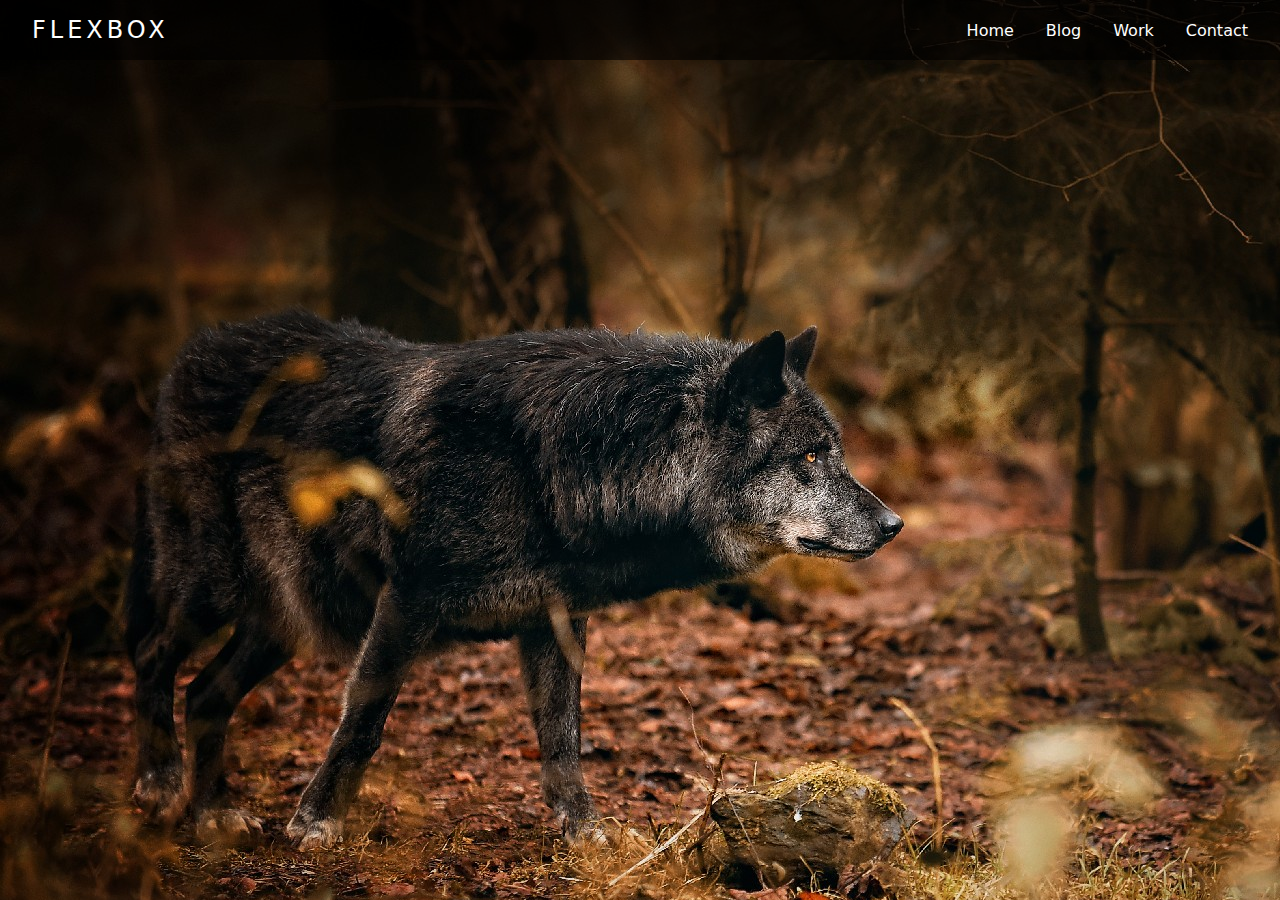
<file: Flexbox-Level-1_2/index.html>
<!DOCTYPE html>
<html lang="de">
  <head>
    <meta charset="UTF-8" />
    <meta http-equiv="X-UA-Compatible" content="IE=edge" />
    <meta name="viewport" content="width=device-width,initial-scale=1.0" />
    <link rel="stylesheet" href="./assets/css/style.css" />
    <title>Flexbox-Level-1_2</title>
  </head>
  <body>
    <header>
      <h2>FLEXBOX</h2>
      <ul>
        <li>Home</li>
        <li>Blog</li>
        <li>Work</li>
        <li>Contact</li>
      </ul>
    </header>
  </body>
</html>
</file>
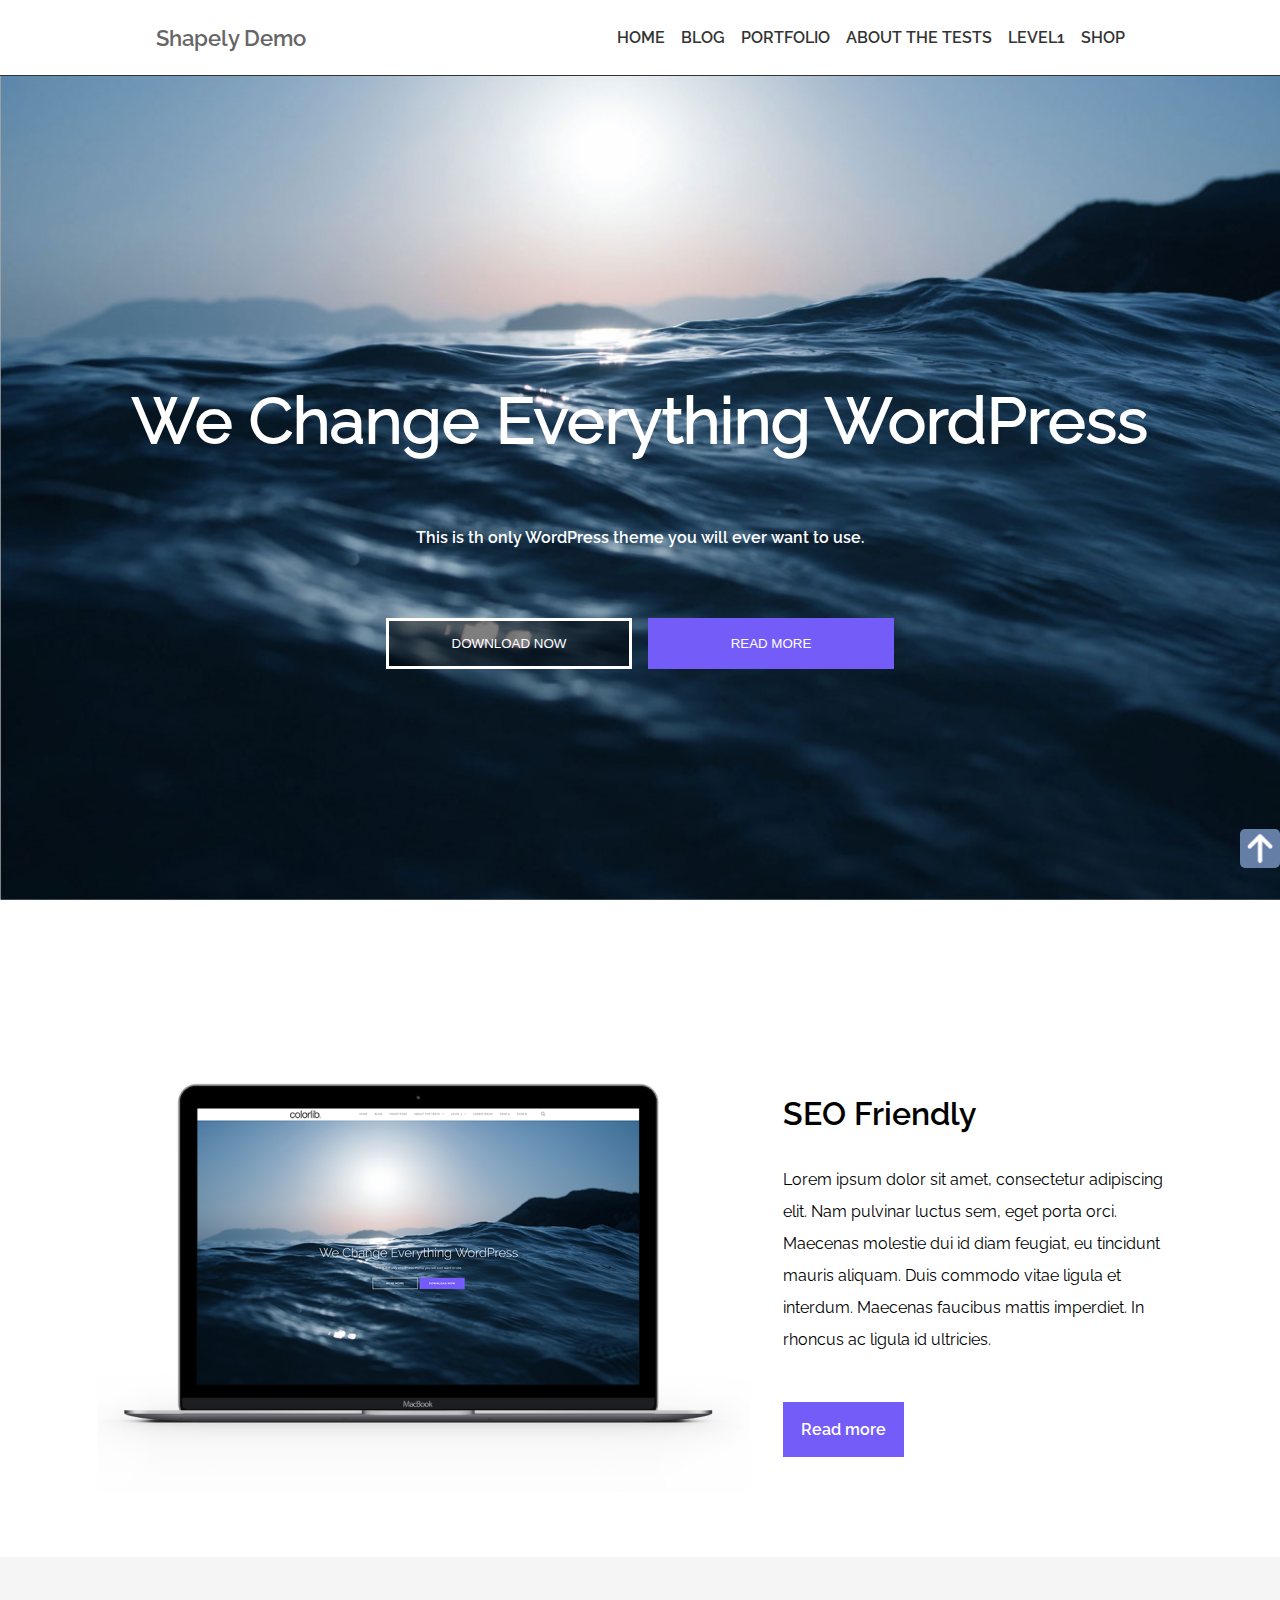
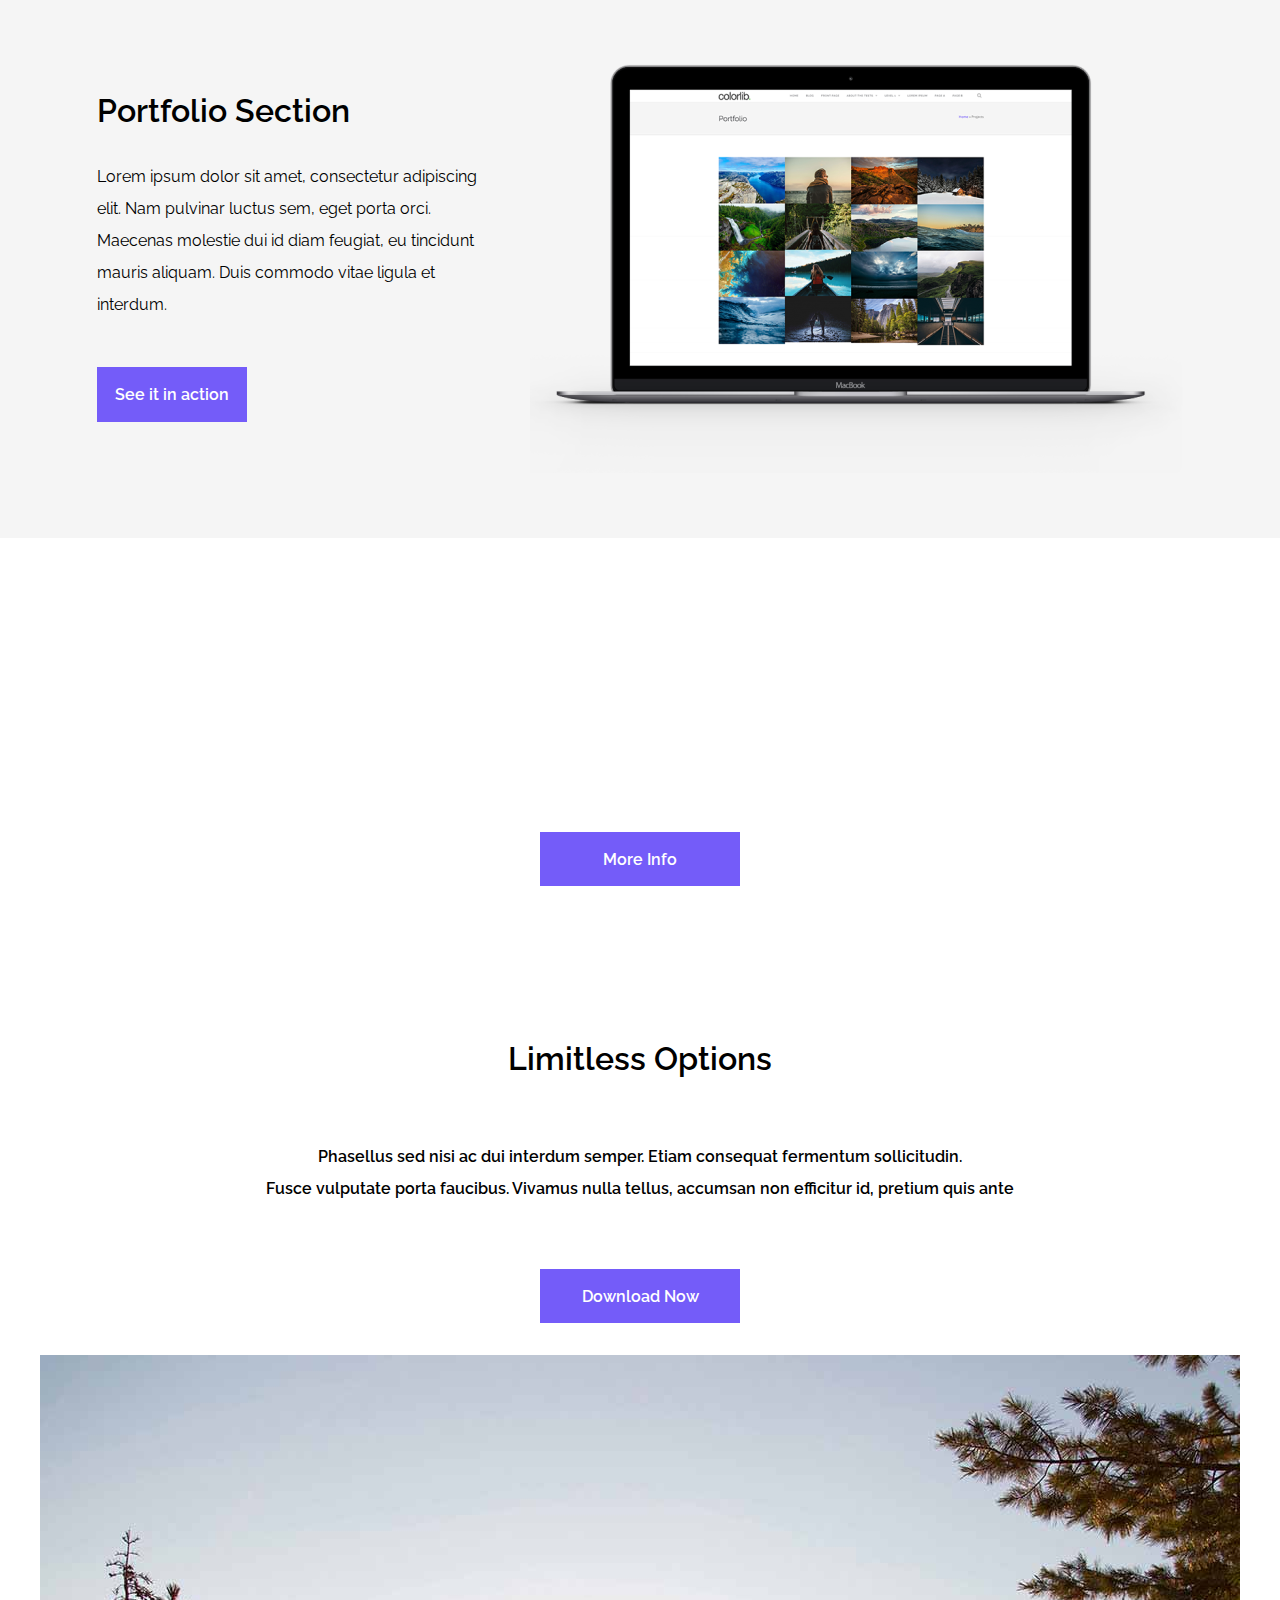
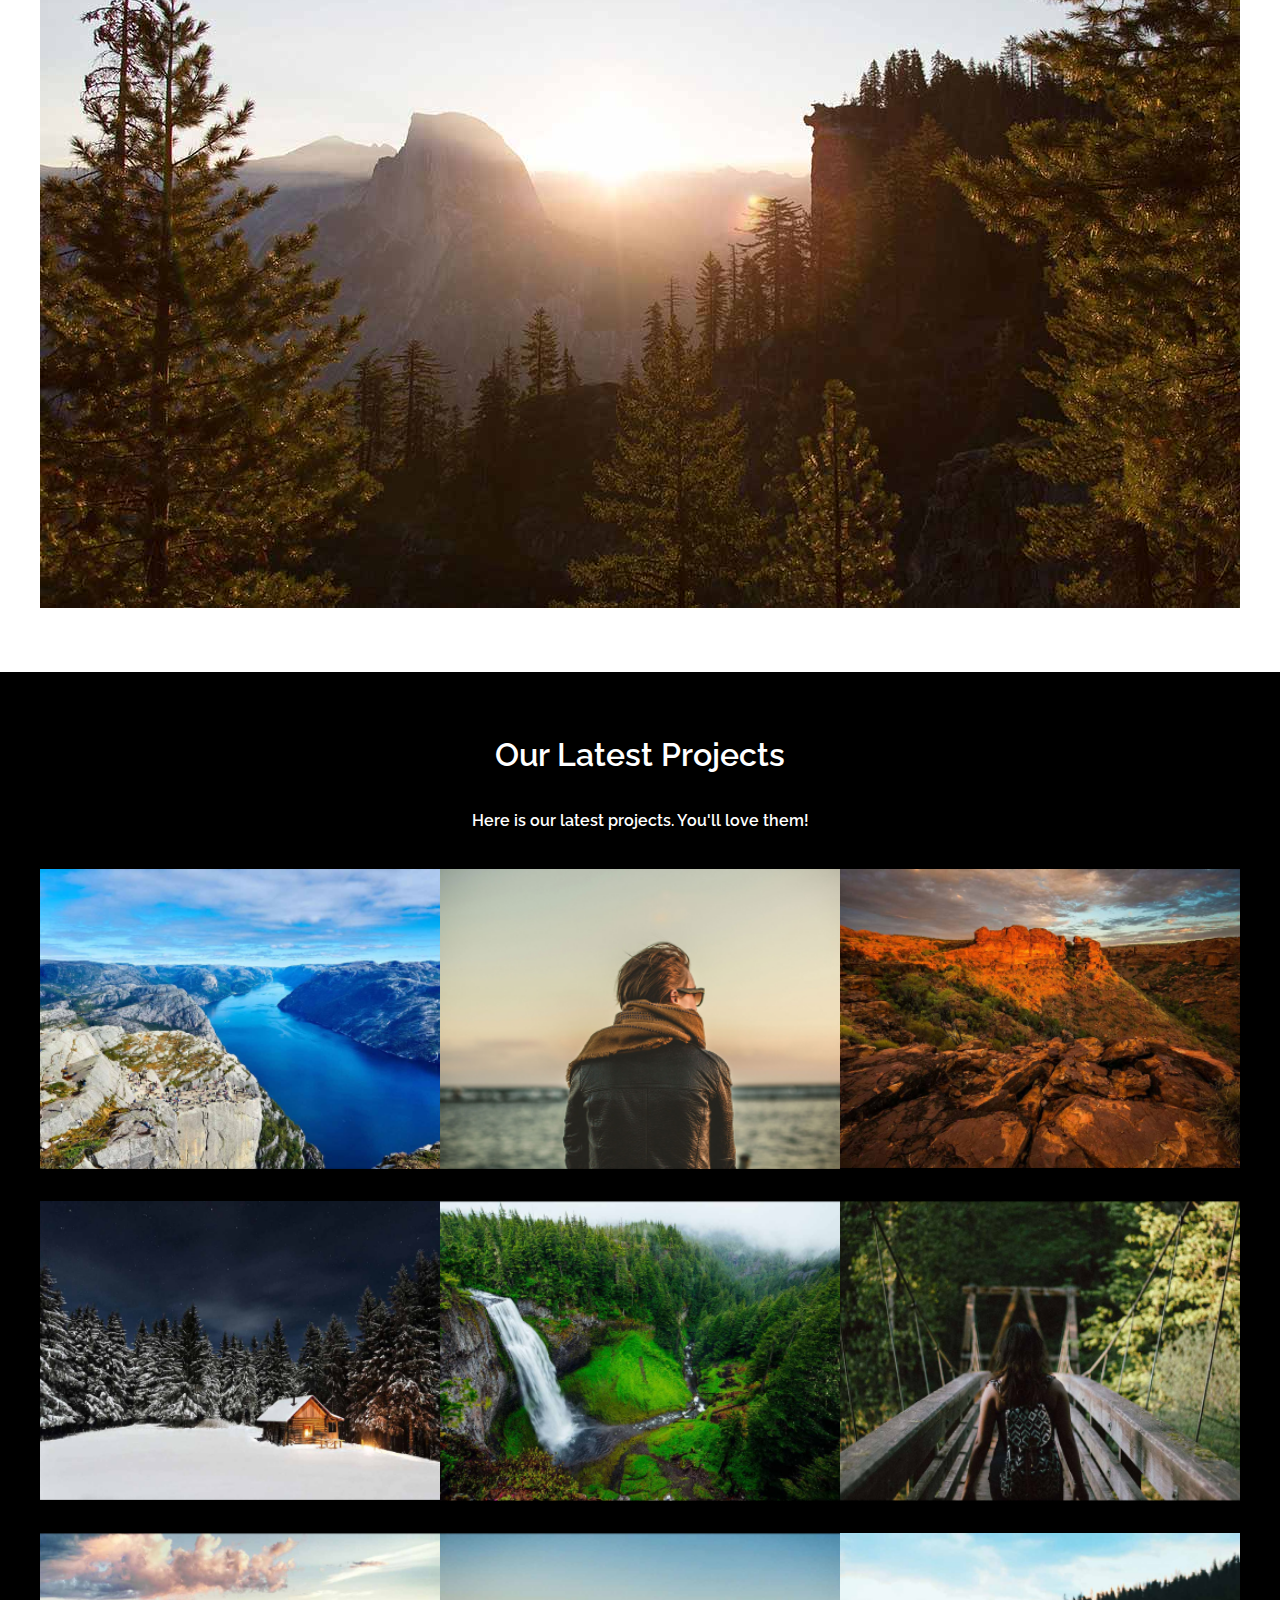
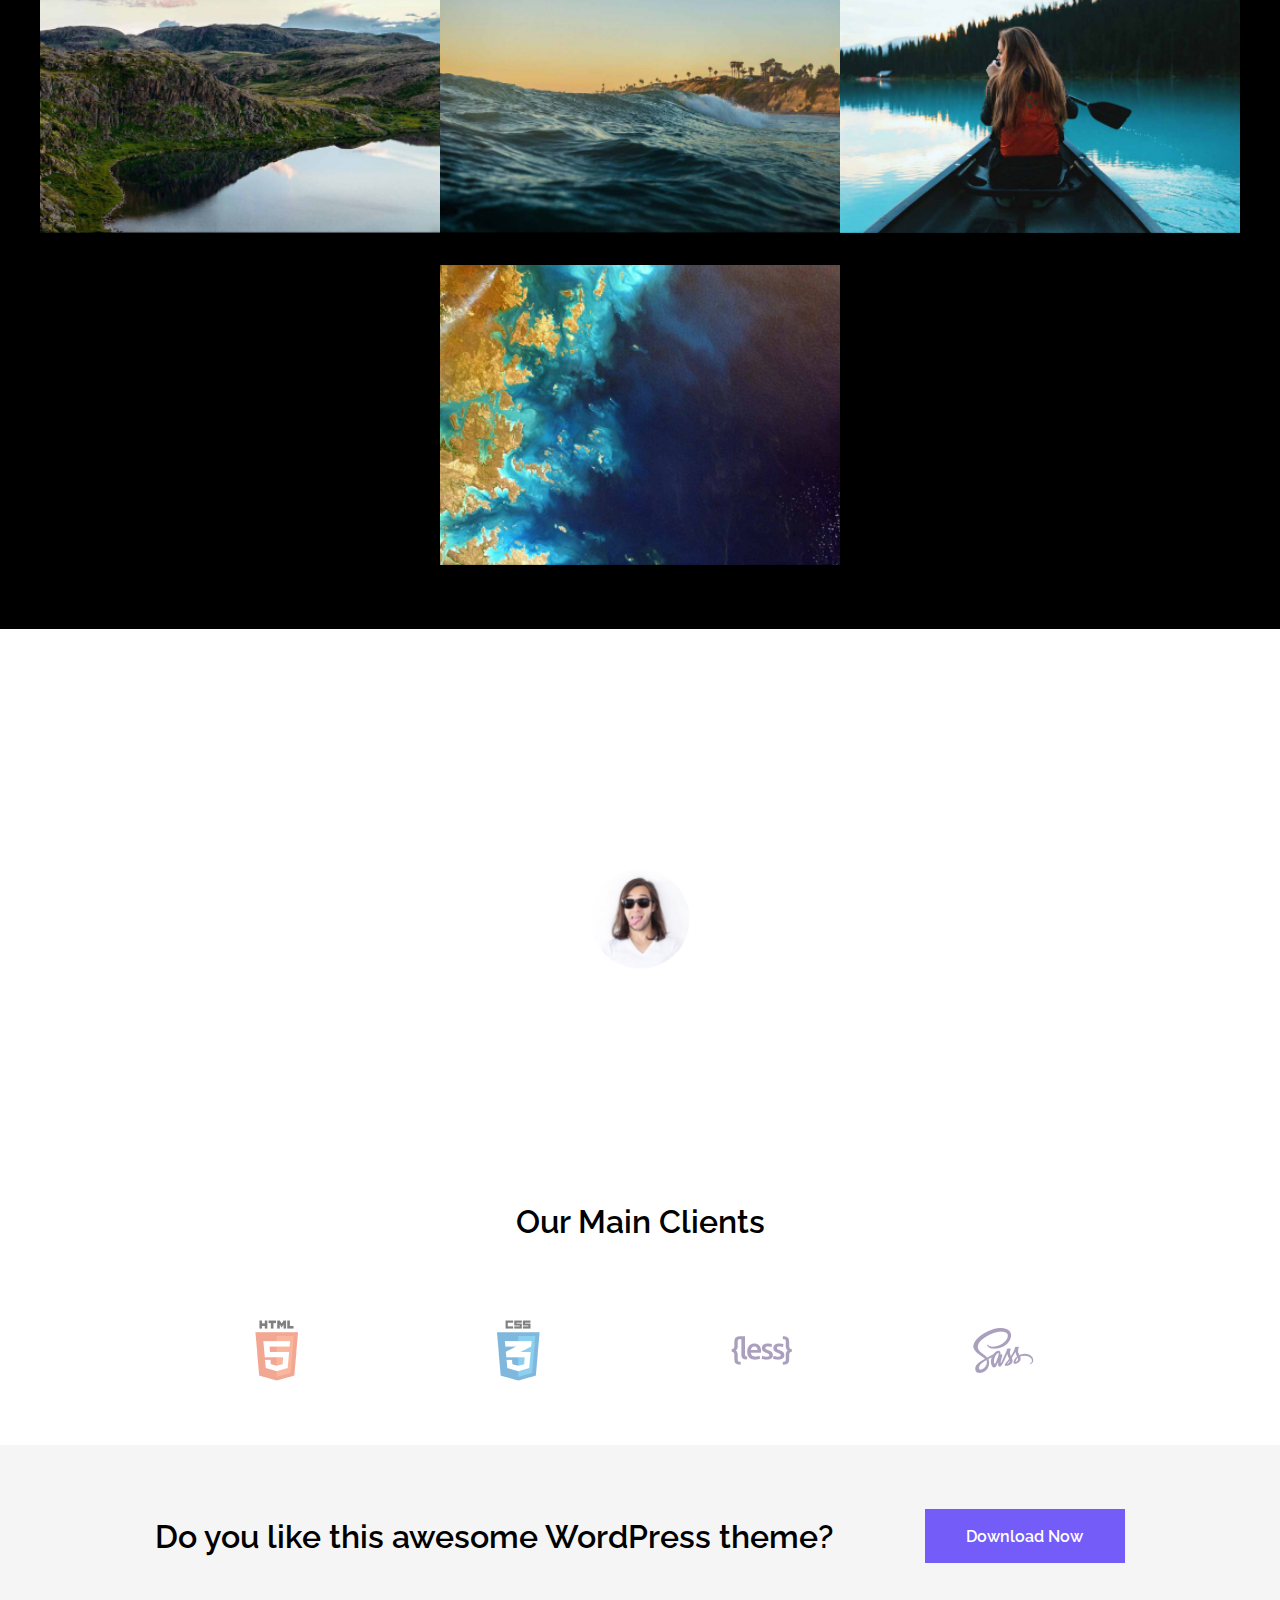
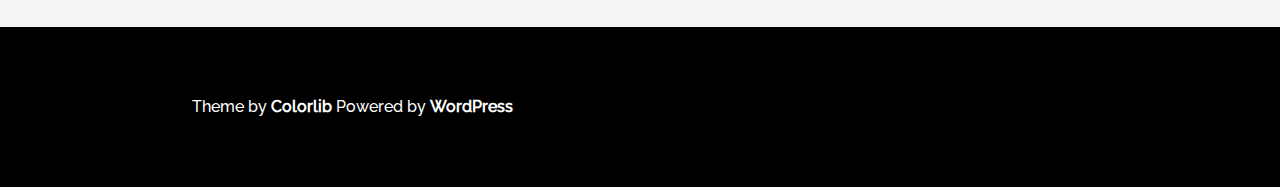
<file: Flexbox-Level-3_1/index.html>
<!DOCTYPE html>
<html lang="de">
  <head>
    <meta charset="UTF-8" />
    <meta http-equiv="X-UA-Compatible" content="IE=edge" />
    <meta name="viewport" content="width=device-width,initial-scale=1.0" />
    <link rel="stylesheet" href="./assets/css/style.css" />
    <script src="./assets/js/main.js" defer></script>
    <title>Flexbox-Level-2_2</title>
  </head>
  <body id="top">
    <header>
      <nav>
        <a href="#" class="logo">Shapely Demo</a>
        <ul>
          <li><a href="#home">HOME</a></li>
          <li><a href="#blog">BLOG</a></li>
          <li><a href="#portfolio">PORTFOLIO</a></li>
          <li><a href="#About-the-tests">ABOUT THE TESTS</a></li>
          <li><a href="#LEVEL1">LEVEL1 </a></li>
          <li><a href="#SHOP">SHOP </a></li>
        </ul>
      </nav>
    </header>
    <div class="container">
      <h1>We Change Everything WordPress</h1>
      <p>This is th only WordPress theme you will ever want to use.</p>
      <div class="btn_box">
        <a class="download" href="#">
          <button>Download Now</button>
        </a>
        <a class="readmore" href="#">
          <button>Read more</button>
        </a>
      </div>
    </div>
    <section class="row_white d-flex justify-center align-center">
      <img
        src="./assets/img/macbook-preview-flexible.png"
        width="653"
        height="453"
        alt="Macbook-Preview"
        title="Macbook-Preview"
        aria-label="Macbook-Preview"
      />
      <div class="box_column">
        <h2>SEO Friendly</h2>
        <p>
          Lorem ipsum dolor sit amet, consectetur adipiscing elit. Nam pulvinar
          luctus sem, eget porta orci. Maecenas molestie dui id diam feugiat, eu
          tincidunt mauris aliquam. Duis commodo vitae ligula et interdum.
          Maecenas faucibus mattis imperdiet. In rhoncus ac ligula id ultricies.
        </p>
        <a class="readmore btn_purple btn_bw" href="#"> Read more </a>
      </div>
    </section>
    <section class="row_grey d-flex justify-center align-center">
      <div class="box_column">
        <h2>Portfolio Section</h2>
        <p>
          Lorem ipsum dolor sit amet, consectetur adipiscing elit. Nam pulvinar
          luctus sem, eget porta orci. Maecenas molestie dui id diam feugiat, eu
          tincidunt mauris aliquam. Duis commodo vitae ligula et interdum.
        </p>
        <a class="readmore btn_purple btn_bw" href="#"> See it in action </a>
      </div>
      <img
        src="./assets/img/flexible-portfolio.png"
        width="653"
        height="453"
        alt="Flexible Portfolio"
        title="Flexible Portfolio"
        aria-label="Flexible Portfolio"
      />
    </section>
    <section class="parallax d-flex justify-center align-center flex-column">
      <h1>Small Parallax Section</h1>
      <p>
        Lorem ipsum dolor sit amet, consectetur adipiscing elit. Vivamus
        imperdiet rhoncus porta. <br />
        Ut quis sem quis purus lobortis dictum. Aliquam nec dignissim nisl.
        Vivamus cursus feugiat sapien, eget tincidunt leo ornare quis.
      </p>
      <a class="readmore btn_purple" href="#"> More Info </a>
    </section>
    <section
      class="row_white d-flex justify-center align-center flex-column text-center pt-4"
    >
      <h2>Limitless Options</h2>
      <p class="p-4">
        Phasellus sed nisi ac dui interdum semper. Etiam consequat fermentum
        sollicitudin. <br />
        Fusce vulputate porta faucibus. Vivamus nulla tellus, accumsan non
        efficitur id, pretium quis ante
      </p>
      <a class="readmore btn_purple btn_bw mb-2" href="#">Download Now</a>
      <img
        src="./assets/img/sunset.jpg"
        width="1200"
        height="853"
        alt="Macbook-Preview"
        title="Macbook-Preview"
        aria-label="Macbook-Preview"
      />
    </section>
    <section class="row-white bg-black text-center pt-4">
      <h2 class="mb-2">Our Latest Projects</h2>
      <p class="mb-2">Here is our latest projects. You'll love them!</p>
      <div class="pic_flex d-flex wrap justify-center align-center">
        <div class="picture_sm">
          <img
            src="./assets/img/photo-1443890484047-5eaa67d1d630-1.png"
            width="371"
            height="269"
            alt="Aussicht"
            title="Aussicht"
            aria-label="Aussicht"
          />
        </div>
        <div class="picture_sm">
          <img
            src="./assets/img/photo-1422568374078-27d3842ba676-1.png"
            width="386"
            height="269"
            alt="Mensch am Strand"
            title="Mensch am Strand"
            aria-label="Mensch am Strand"
          />
        </div>
        <div class="picture_sm">
          <img
            src="./assets/img/photo-1447834353189-91c48abf20e1-1-1.png"
            width="386"
            height="275"
            alt="Berglandschaft zur goldenen Stunde"
            title="Berglandschaft zur goldenen Stunde"
            aria-label="Berglandschaft zur goldenen Stunde"
          />
        </div>
        <div class="picture_sm">
          <img
            src="./assets/img/photo-1447877085163-3cce903855cd-1.png"
            width="371"
            height="275"
            alt="Schneelandschaft"
            title="Schneelandschaft"
            aria-label="Schneelandschaft"
          />
        </div>
        <div class="picture_sm">
          <img
            src="./assets/img/photo-1447958374760-1ce70cf11ee3-1-1.png"
            width="371"
            height="275"
            alt="Wasserfall in den Bergen"
            title="Wasserfall in den Bergen"
            aria-label="Wasserfall in den Bergen"
          />
        </div>
        <div class="picture_sm">
          <img
            src="./assets/img/photo-1430329429612-babb42f88673-1-1.png"
            width="368"
            height="270"
            alt="Holzbr&uuml;cke"
            title="Holzbr&uuml;cke"
            aria-label="Holzbr&uuml;cke"
          />
        </div>
        <div class="picture_sm">
          <img
            src="./assets/img/photo-1449057528837-7ca097b3520c-1-1.png"
            width="386"
            height="275"
            alt="Aussicht auf einen See"
            title="Aussicht auf einen See"
            aria-label="Aussicht auf einen See"
          />
        </div>
        <div class="picture_sm">
          <img
            src="./assets/img/photo-1449168013943-3a15804bb41c-1-1.png"
            width="371"
            height="270"
            alt="Meer mit Wellen"
            title="Meer mit Wellen"
            aria-label="Meer mit Wellen"
          />
        </div>
        <div class="picture_sm">
          <img
            src="./assets/img/photo-1448518184296-a22facb4446f-1-1.png"
            width="371"
            height="269"
            alt="Frau im Boot auf einem See"
            title="Frau im Boot auf einem See"
            aria-label="Frau im Boot auf einem See"
          />
        </div>
        <div class="picture_sm">
          <img
            src="./assets/img/photo-1451186859696-371d9477be93-1-1.png"
            width="386"
            height="269"
            alt="Luftaufnahme"
            title="Luftaufnahme"
            aria-label="Luftaufnahme"
          />
        </div>
      </div>
    </section>
    <section
      class="parallax parallax-sun-down d-flex justify-center align-center flex-column"
    >
      <h2 class="mb-2">What Our Customers Say</h2>
      <p>
        Integer ut rutrum nulla, sit amet fringilla nisi. Nam nisl velit,
        vehicula at nibh sed, porttitor sollicitudin ante. <br />
        Sed justo augue, vestibulum ut efficitur vitae, euismod et justo. Mauris
        sed mattis ante. Ut ligula lectus, consequat vitae neque ac, gravida
        hendrerit ante.
      </p>
      <img
        class="mb-2"
        src="./assets/img/mike-muller-150x150.png"
        width="100"
        height="100"
        alt="Mike Muller"
        title="Mike Muller"
        aria-label="Mike Muller"
      />
      <p>John Doe</p>
    </section>
    <section
      class="row-white d-flex flex-column justify-center align-center wrap text-center p-4"
    >
      <h2 class="mb-2">Our Main Clients</h2>
      <div class="icon_box d-flex evenly align-center">
        <img
          src="./assets/img/html5-logo.png"
          width="61"
          height="61"
          alt="HTML5-Logo"
          title="HTML5-Logo"
          aria-label="HTML5-Logo"
        />
        <img
          src="./assets/img/css-logo.png"
          width="61"
          height="61"
          alt="CSS-Logo"
          title="CSS-Logo"
          aria-label="CSS-Logo"
        />
        <img
          src="./assets/img/less-logo.png"
          width="61"
          height="61"
          alt="Less-Logo"
          title="Less-Logo"
          aria-label="Less-Logo"
        />
        <img
          src="./assets/img/sass-logo.png"
          width="61"
          height="61"
          alt="Sass-Logo"
          title="Sass-Logo"
          aria-label="Sass-Logo"
        />
      </div>
    </section>
    <section class="row_grey d-flex flex-row justify-center align-center">
      <h2>Do you like this awesome WordPress theme?</h2>
      <a class="readmore btn_purple btn_bw" href="#">Download Now</a>
    </section>
    <footer class="d-flex bg-black align-center justify-start">
      <p>
        Theme by <strong>Colorlib</strong> Powered by <strong>WordPress</strong>
      </p>
    </footer>
    <a href="#top"
      ><img
        class="to_top"
        width="40"
        height="39"
        src="./assets/img/top.jpg"
        alt="Nach-Oben-Button"
        title="Nach-Oben-Button"
        aria-label="Nach-Oben-Button"
    /></a>
  </body>
</html>
</file>
<file: Flexbox-Level-1_2/assets/css/style.css>
* {
  margin: 0;
  padding: 0;
  box-sizing: border-box;
}

:root {
  --color_black: #000000;
  --color_white: #ffffff;
}

html {
  font-family: system-ui, -apple-system, BlinkMacSystemFont, 'Segoe UI', Roboto,
    Oxygen, Ubuntu, Cantarell, 'Open Sans', 'Helvetica Neue', sans-serif;
}

body {
  width: 100%;
  background: url('../img/001-003-024-Schoenberger-2963Fkl.jpg') no-repeat;
  object-fit: cover;
}

header {
  background-color: rgba(0, 0, 0, 0.6);
  display: flex;
  justify-content: space-between;
  align-items: center;
  padding: 1rem 2rem;
}

header h2,
header ul li {
  color: var(--color_white);
}

header ul {
  display: flex;
  gap: 2rem;
  list-style: none;
}

header h2 {
  font-weight: 400;
  letter-spacing: 4px;
}
</file>
<file: Flexbox-Level-3_1/assets/css/style.css>
@font-face {
  font-family: 'Raleway-Medium';
  src: url('../fonts/Raleway-Medium.ttf');
}

@font-face {
  font-family: 'Raleway-Regular';
  src: url('../fonts/Raleway-Regular.ttf');
}

@font-face {
  font-family: 'Raleway-Semibold';
  src: url('../fonts/Raleway-SemiBold.ttf');
}

* {
  margin: 0;
  padding: 0;
  box-sizing: border-box;
}

:root {
  --color_black: #000000;
  --color_white: #ffffff;
  --color_darkgrey: #333;
  --color_lightgrey: #666;
  --color_simple_grey: #f5f5f5;
  --color_blue: #337ab7;
  --color_purple: #745cf9;
  --transition: 0.4s ease-in-out;
}

html {
  font-family: 'Raleway-Semibold', sans-serif;
  scroll-behavior: smooth;
}

.d-flex {
  display: flex;
}

.justify-center {
  justify-content: center;
}

.justify-start {
  justify-content: flex-start;
}

.evenly {
  justify-content: space-evenly;
}

.gap-4 {
  gap: 4rem;
}

.align-center {
  align-items: center;
}

.flex-column {
  flex-direction: column;
}

.flex-row {
  flex-direction: row;
}

.wrap {
  flex-wrap: wrap;
}

.text-center {
  text-align: center;
}

.mb-2 {
  margin-bottom: 2rem;
}

.p-4 {
  padding: 4rem;
}

.pt-4 {
  padding-top: 4rem;
}

body {
  background-color: var(--color_white);
}

h2 {
  display: inline-block;
  font-size: clamp(1.4rem, 5vw, 2rem);
}

p {
  line-height: 2;
}

a {
  text-decoration: none;
}

header {
  display: flex;
  justify-content: space-between;
  align-items: center;
  height: 76px;
  position: sticky;
  top: 0;
  background-color: var(--color_white);
  border-bottom: 1px solid var(--color_darkgrey);
}

header nav {
  width: 100%;
  display: flex;
  justify-content: space-around;
  align-items: center;
}

header .logo {
  font-size: 1.4rem;
  color: var(--color_lightgrey);
  cursor: pointer;
  transition: var(--transition);
}

header .logo:hover {
  color: var(--color_darkgrey);
}

header nav ul {
  display: flex;
  align-items: center;
  gap: 1rem;
  list-style: none;
}

header nav ul li a {
  color: var(--color_darkgrey);
  transition: var(--transition);
}

header nav ul li a:hover {
  color: var(--color_blue);
}

.container {
  display: flex;
  justify-content: center;
  align-items: center;
  flex-direction: column;
  height: 100vh;
  gap: 4rem;
  background: url('../img/waves_bg.jpg') no-repeat;
  background-attachment: fixed;
  background-size: cover;
  color: var(--color_white);
}

.container h1 {
  font-family: 'Raleway-Regular', sans-serif;
  font-weight: 600;
  font-size: 4rem;
}

.container .btn_box {
  display: flex;
  justify-content: center;
  align-items: center;
  gap: 1rem;
}

button {
  width: 15rem;
  padding: 15px 60px;
  text-align: center;
  background-color: transparent;
  text-transform: uppercase;
  color: var(--color_white);
  border: none;
  cursor: pointer;
}

.download {
  background-color: rgba(0, 0, 0, 0.5);
  border: 3px solid var(--color_white);
  transition: var(--transition);
}

.download:hover {
  border: 3px solid var(--color_purple);
  background-color: var(--color_purple);
}

.readmore {
  border: 3px solid var(--color_purple);
  background-color: var(--color_purple);
  text-align: center;
  color: var(--color_white);
  transition: var(--transition);
}

.readmore:hover {
  background-color: transparent;
  border: 3px solid var(--color_white);
}

.row_white {
  justify-content: space-evenly;
  background-color: var(--color_white);
  padding: 4rem;
}

.box_column {
  flex-direction: column;
  width: 25rem;
}

.box_column p {
  font-family: 'Raleway-Regular', sans-serif;
  font-weight: 100;
  margin: 2rem 0 4rem 0;
}

.btn_purple {
  padding: 15px 15px;
  width: 200px;
  height: 54px;
}

.row_grey {
  justify-content: space-evenly;
  background-color: var(--color_simple_grey);
  padding: 4rem;
}

.parallax {
  width: 100%;
  height: 438px;
  background: url('../img/section.png') no-repeat;
  background-size: cover;
  background-attachment: fixed;
  bottom: 0;
  background-position: top center;
  color: var(--color_white);
}

.parallax h1 {
  font-family: 'Raleway-Regular', sans-serif;
  font-weight: 100;
  font-size: 4rem;
  margin-bottom: 2rem;
}

.parallax p {
  display: inline-block;
  text-align: center;
  margin-bottom: 2rem;
}

.bg-black {
  background-color: var(--color_black);
  color: var(--color_white);
  padding-bottom: 4rem;
}

.pic_flex {
  row-gap: 2rem;
}

.pic_flex .picture_sm {
  width: 400px;
  height: 300px;
}

.pic_flex .picture_sm img {
  display: block;
  width: 100%;
  height: 100%;
  object-fit: cover;
}

.parallax-sun-down {
  background: url('../img/sundown.jpg') no-repeat;
  background-size: cover;
  background-attachment: fixed;
  height: 510px;
}

.btn_bw:hover {
  border: 3px solid var(--color_purple);
  color: var(--color_black);
}

.icon_box {
  width: 100%;
  margin-top: 3rem;
}

footer p {
  font-family: 'Raleway-Medium', sans-serif;
  color: var(--color_white);
  padding: 4rem 6rem 0 15vw;
}

.to_top {
  position: fixed;
  bottom: 2rem;
  right: 0;
  border-radius: 5px;
}
</file>
